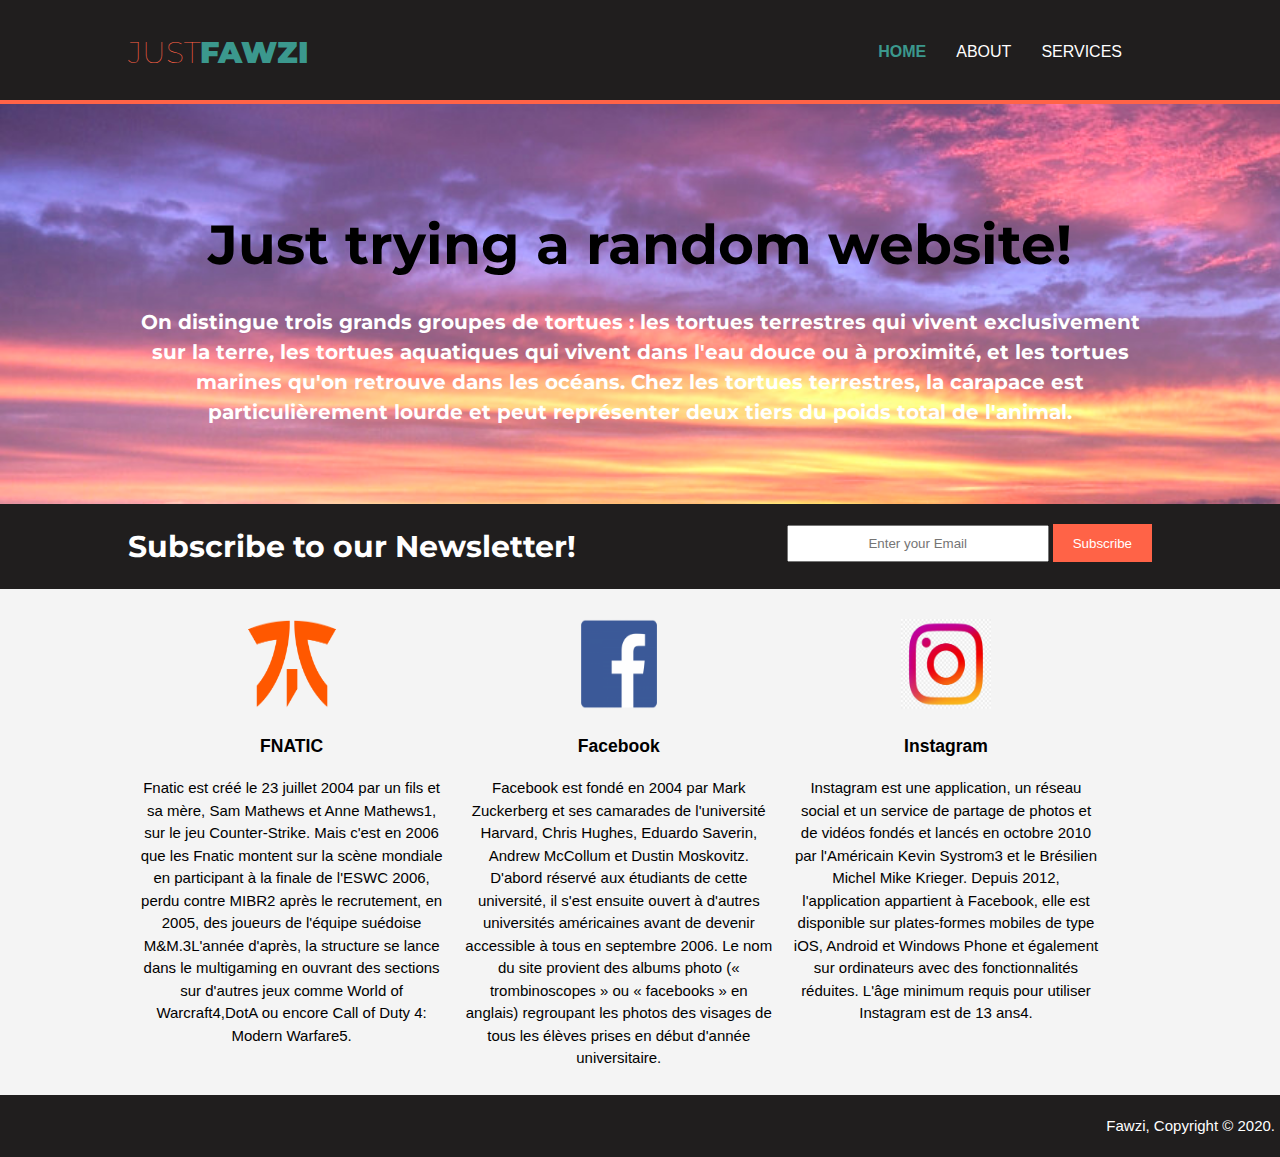
<file: index.html>
<!DOCTYPE html>
<html lang="en">
<meta charset="UTF-8" />
<meta name="viewport" content="width=device-width, initial-scale=1.0" />
<meta http-equiv="X-UA-Compatible" content="ie=edge" />

<head>
    <meta name="viewport" content="width=device-width">
    <title>Fawzi | Welcome</title>
    <link rel="stylesheet" href="./css/style.css">
    <link rel="stylesheet" href="https://fonts.googleapis.com/css?family=Montserrat">

    <body>
        <header>
            <div class="container">
                <div id="branding">
                    <h1>JUST<span>FAWZI</span></h1>
                </div>
                <nav>
                    <ul>
                        <li class="current"><a href="index.html">Home</a></li>
                        <li><a href="about.html">About</a></li>
                        <li><a href="services.html">Services</a></li>
                    </ul>
                </nav>
            </div>
        </header>

        <section id="showcase">
            <div class="container">
                <h1>Just trying a random website!</h1>
                <p>On distingue trois grands groupes de tortues : les tortues terrestres qui vivent exclusivement sur la terre, les tortues aquatiques qui vivent dans l'eau douce ou à proximité, et les tortues marines qu'on retrouve dans les océans. Chez
                    les tortues terrestres, la carapace est particulièrement lourde et peut représenter deux tiers du poids total de l'animal.</p>
            </div>
        </section>

        <section id="newsletter">
            <div class="container">
                <h1>Subscribe to our Newsletter!</h1>
                <form>
                    <input type="email" placeholder="Enter your Email">
                    <button type="submit" class="button_1">Subscribe</button>
                </form>
            </div>
        </section>
        <section id="boxes">
            <div class="container">
                <div class="box">
                    <img src="./imgs/fnc.png">
                    <h3>FNATIC</h3>
                    <p>Fnatic est créé le 23 juillet 2004 par un fils et sa mère, Sam Mathews et Anne Mathews1, sur le jeu Counter-Strike. Mais c'est en 2006 que les Fnatic montent sur la scène mondiale en participant à la finale de l'ESWC 2006, perdu contre
                        MIBR2 après le recrutement, en 2005, des joueurs de l'équipe suédoise M&M.3L'année d'après, la structure se lance dans le multigaming en ouvrant des sections sur d'autres jeux comme World of Warcraft4,DotA ou encore Call of Duty
                        4: Modern Warfare5. </p>
                </div>
                <div class="box">
                    <img src="./imgs/fb.png">
                    <h3>Facebook</h3>
                    <p>Facebook est fondé en 2004 par Mark Zuckerberg et ses camarades de l'université Harvard, Chris Hughes, Eduardo Saverin, Andrew McCollum et Dustin Moskovitz. D'abord réservé aux étudiants de cette université, il s'est ensuite ouvert
                        à d'autres universités américaines avant de devenir accessible à tous en septembre 2006. Le nom du site provient des albums photo (« trombinoscopes » ou « facebooks » en anglais) regroupant les photos des visages de tous les élèves
                        prises en début d'année universitaire.</p>
                </div>
                <div class="box">
                    <img src="./imgs/insta.jpg">
                    <h3>Instagram</h3>
                    <p>Instagram est une application, un réseau social et un service de partage de photos et de vidéos fondés et lancés en octobre 2010 par l'Américain Kevin Systrom3 et le Brésilien Michel Mike Krieger. Depuis 2012, l'application appartient
                        à Facebook, elle est disponible sur plates-formes mobiles de type iOS, Android et Windows Phone et également sur ordinateurs avec des fonctionnalités réduites. L'âge minimum requis pour utiliser Instagram est de 13 ans4.
                    </p>
                </div>
            </div>
        </section>
        <footer>
            <p>Fawzi, Copyright &copy; 2020.</p>
        </footer>
    </body>
</head>

</html>
</file>
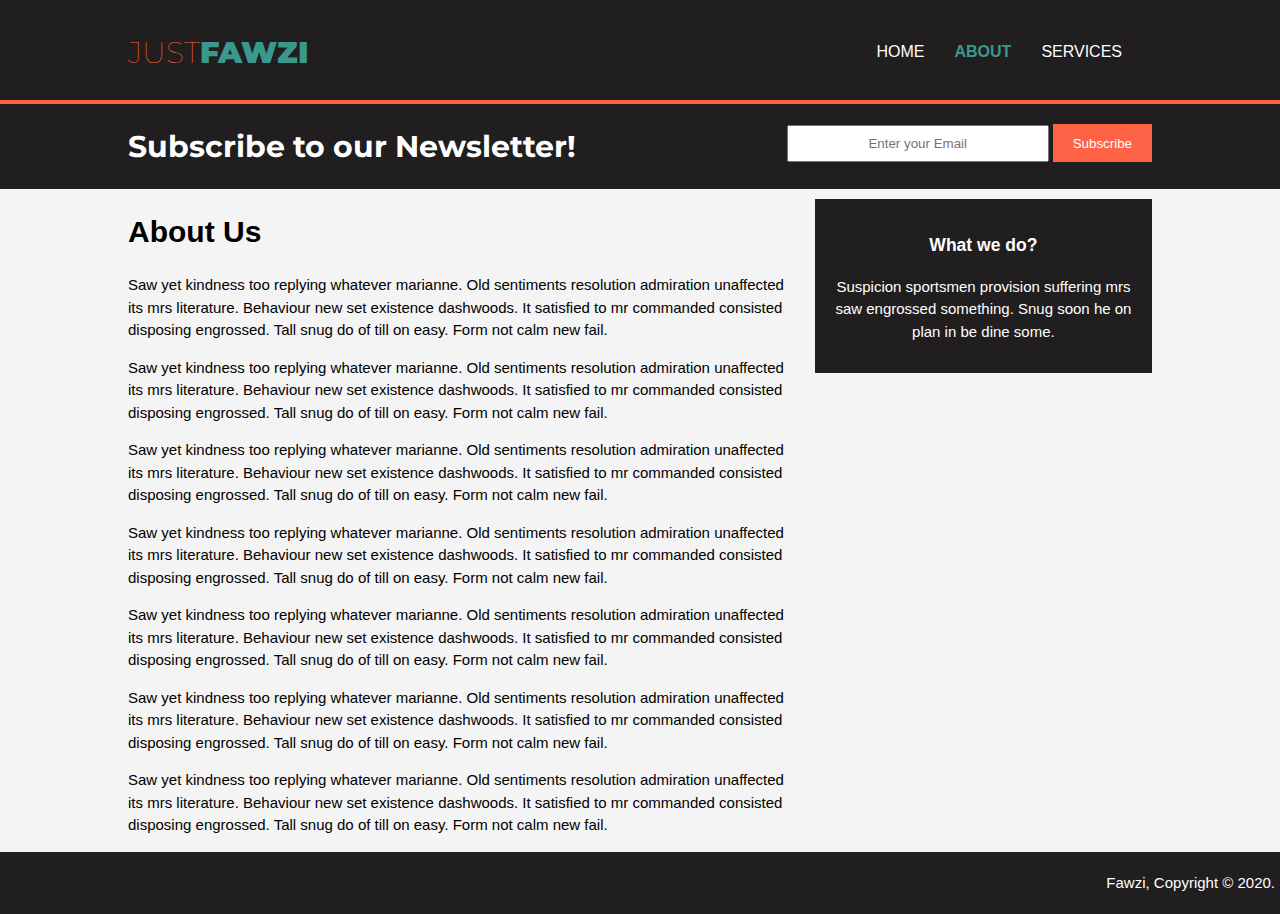
<file: about.html>
<!DOCTYPE html>
<html lang="en">

<head>
    <meta name="viewport" content="width=device-width">
    <title>About</title>
    <link rel="stylesheet" href="./css/style.css">
    <link rel="stylesheet" href="https://fonts.googleapis.com/css?family=Montserrat">

    <body>
        <header>
            <div class="container">
                <div id="branding">
                    <h1>JUST<span>FAWZI</span></h1>
                </div>
                <nav>
                    <ul>
                        <li><a href="index.html">Home</a></li>
                        <li class="current"><a href="about.html">About</a></li>
                        <li><a href="services.html">Services</a></li>
                    </ul>
                </nav>
            </div>
        </header>

        <section id="newsletter">
            <div class="container">
                <h1>Subscribe to our Newsletter!</h1>
                <form>
                    <input type="email" placeholder="Enter your Email">
                    <button type="submit" class="button_1">Subscribe</button>
                </form>
            </div>
        </section>
        <section id="main">
            <div class="container">
                <article id="main-col">
                    <h1 class="page-title">About Us</h1>
                    <p>Saw yet kindness too replying whatever marianne. Old sentiments resolution admiration unaffected its mrs literature. Behaviour new set existence dashwoods. It satisfied to mr commanded consisted disposing engrossed. Tall snug do of
                        till on easy. Form not calm new fail. </p>
                    <p>
                        Saw yet kindness too replying whatever marianne. Old sentiments resolution admiration unaffected its mrs literature. Behaviour new set existence dashwoods. It satisfied to mr commanded consisted disposing engrossed. Tall snug do of till on easy. Form
                        not calm new fail.
                    </p>
                    <p>
                        Saw yet kindness too replying whatever marianne. Old sentiments resolution admiration unaffected its mrs literature. Behaviour new set existence dashwoods. It satisfied to mr commanded consisted disposing engrossed. Tall snug do of till on easy. Form
                        not calm new fail.
                    </p>
                    <p>
                        Saw yet kindness too replying whatever marianne. Old sentiments resolution admiration unaffected its mrs literature. Behaviour new set existence dashwoods. It satisfied to mr commanded consisted disposing engrossed. Tall snug do of till on easy. Form
                        not calm new fail.
                    </p>
                    <p>
                        Saw yet kindness too replying whatever marianne. Old sentiments resolution admiration unaffected its mrs literature. Behaviour new set existence dashwoods. It satisfied to mr commanded consisted disposing engrossed. Tall snug do of till on easy. Form
                        not calm new fail.
                    </p>
                    <p>
                        Saw yet kindness too replying whatever marianne. Old sentiments resolution admiration unaffected its mrs literature. Behaviour new set existence dashwoods. It satisfied to mr commanded consisted disposing engrossed. Tall snug do of till on easy. Form
                        not calm new fail.
                    </p>

                    <p>
                        Saw yet kindness too replying whatever marianne. Old sentiments resolution admiration unaffected its mrs literature. Behaviour new set existence dashwoods. It satisfied to mr commanded consisted disposing engrossed. Tall snug do of till on easy. Form
                        not calm new fail.
                    </p>
                </article>
                <div class="dark">
                    <aside id="sidebar">
                        <h3>What we do?</h3>
                        <p id="p1">Suspicion sportsmen provision suffering mrs saw engrossed something. Snug soon he on plan in be dine some. </p>
                </div>
                </aside>
            </div>
        </section>
        <footer>
            <p>Fawzi, Copyright &copy; 2020.</p>
        </footer>
    </body>
</head>

</html>
</file>
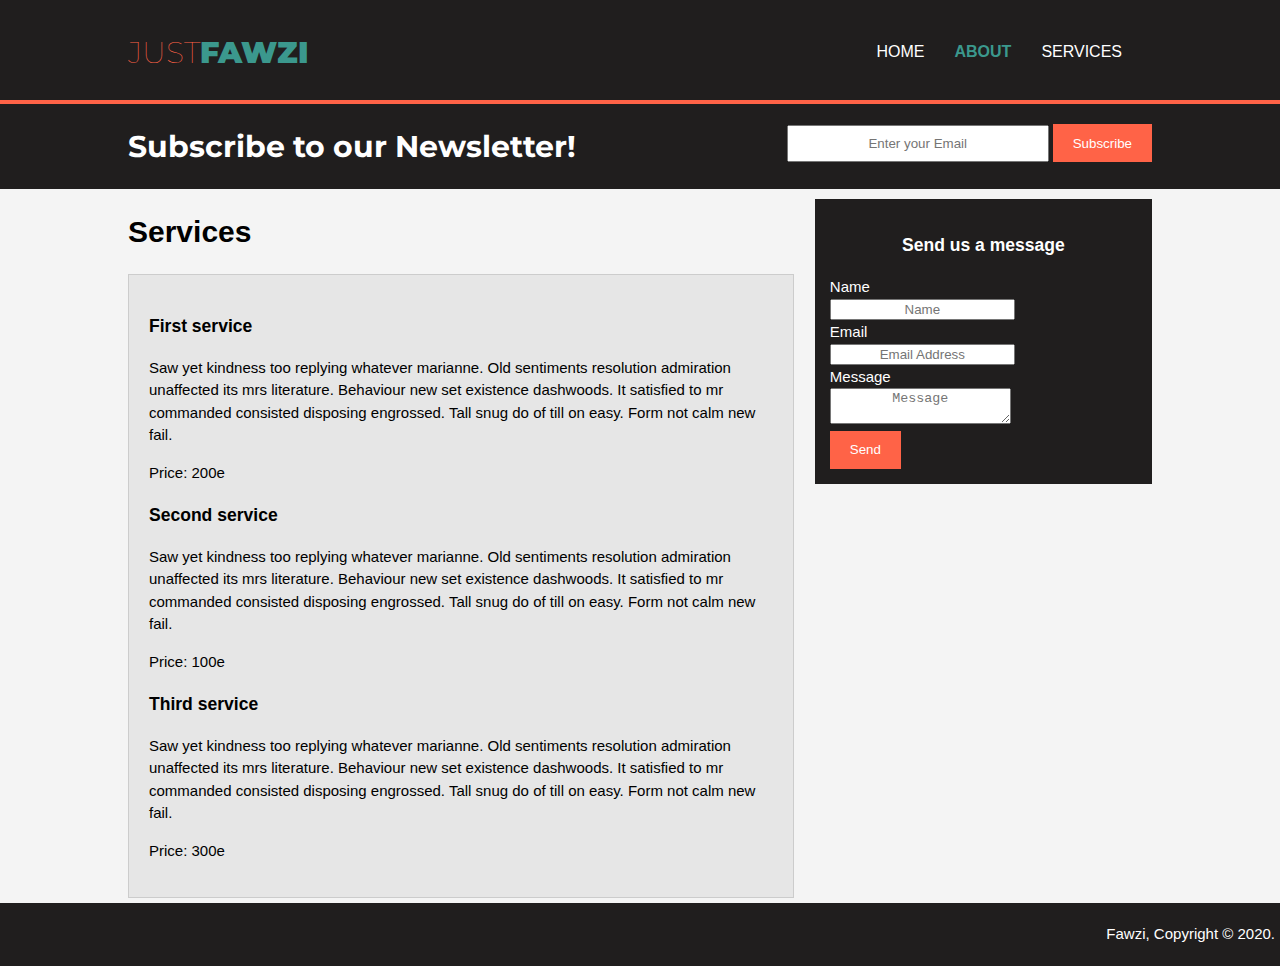
<file: services.html>
<!DOCTYPE html>
<html lang="en">

<head>
    <meta name="viewport" content="width=device-width">
    <title>About</title>
    <link rel="stylesheet" href="./css/style.css">
    <link rel="stylesheet" href="https://fonts.googleapis.com/css?family=Montserrat">

    <body>
        <header>
            <div class="container">
                <div id="branding">
                    <h1>JUST<span>FAWZI</span></h1>
                </div>
                <nav>
                    <ul>
                        <li><a href="index.html">Home</a></li>
                        <li class="current"><a href="about.html">About</a></li>
                        <li><a href="services.html">Services</a></li>
                    </ul>
                </nav>
            </div>
        </header>

        <section id="newsletter">
            <div class="container">
                <h1>Subscribe to our Newsletter!</h1>
                <form>
                    <input type="email" placeholder="Enter your Email">
                    <button type="submit" class="button_1">Subscribe</button>
                </form>
            </div>
        </section>
        <section id="main">
            <div class="container">
                <article id="main-col">
                    <h1 class="page-title">Services</h1>
                    <ul id="services">
                        <li>
                            <h3>First service</h3>
                            <p>Saw yet kindness too replying whatever marianne. Old sentiments resolution admiration unaffected its mrs literature. Behaviour new set existence dashwoods. It satisfied to mr commanded consisted disposing engrossed. Tall snug
                                do of till on easy. Form not calm new fail.</p>
                            <p>Price: 200e</p>
                        </li>

                        <li>
                            <h3>Second service</h3>
                            <p>Saw yet kindness too replying whatever marianne. Old sentiments resolution admiration unaffected its mrs literature. Behaviour new set existence dashwoods. It satisfied to mr commanded consisted disposing engrossed. Tall snug
                                do of till on easy. Form not calm new fail.</p>
                            <p>Price: 100e</p>
                        </li>

                        <li>
                            <h3>Third service</h3>
                            <p>Saw yet kindness too replying whatever marianne. Old sentiments resolution admiration unaffected its mrs literature. Behaviour new set existence dashwoods. It satisfied to mr commanded consisted disposing engrossed. Tall snug
                                do of till on easy. Form not calm new fail.</p>
                            <p>Price: 300e</p>
                        </li>
                    </ul>
                </article>
                <aside id="sidebar">
                    <div class="dark">
                        <h3>Send us a message</h3>
                        <form class="message">
                            <div>
                                <label>Name</label><br>
                                <input type="text" placeholder="Name">
                            </div>
                            <div>
                                <label>Email</label><br>
                                <input type="email" placeholder="Email Address">
                            </div>
                            <div>
                                <label>Message</label><br>
                                <textarea placeholder="Message"></textarea>
                            </div>
                            <button class="button_1" type="submit">Send</button>
                    </div>
                    </form>
            </div>
            </aside>
            </div>
        </section>
        <footer>
            <p>Fawzi, Copyright &copy; 2020.</p>
        </footer>
    </body>
</head>

</html>
</file>
<file: css/style.css>
body {
    font: 15px/1.5 Arial;
    padding: 0;
    margin: 0;
    background-color: #f4f4f4;
}


/* Global */

.container {
    width: 80%;
    margin: auto;
    overflow: hidden;
}

.button_1 {
    height: 38px;
    background: tomato;
    border: none;
    padding-left: 20px;
    padding-right: 20px;
    color: white;
}

ul {
    margin: 0;
    padding: 0;
}


/* HEADERS */

header {
    /* background: #1b1a1a; */
    background: #201e1e;
    color: #ffffff;
    padding-top: 30px;
    min-height: 70px;
    border-bottom: tomato 4px solid;
}

header a {
    color: white;
    text-decoration: none;
    text-transform: uppercase;
    font-size: 16px;
    padding-right: 30px;
}

header li {
    float: left;
    display: inline;
}

header #branding {
    float: left;
}

header #branding h1 {
    margin: 0;
    color: tomato;
    font-family: 'Montserrat';
    font-weight: 100;
}

header #branding h1 span {
    color: #3B988D;
    font-weight: 900;
}

header nav {
    float: right;
    margin-top: 10px;
}

header .current a {
    color: #3B988D;
    font-weight: bold;
}

header a:hover {
    color: tomato;
    font-weight: bold;
}


/* showcase */

#showcase {
    min-height: 400px;
    background: url('../imgs/1.jpg') no-repeat;
    background-attachment: fixed;
    text-align: center;
    color: black;
    background-size: cover;
    /* filter: blur(1px); */
}

#showcase h1 {
    margin-top: 100px;
    font-size: 55px;
    font-family: 'Montserrat';
    margin-bottom: 10px;
}

#showcase p {
    font-size: 20px;
    font-family: 'Montserrat';
    color: white;
    font-weight: bold;
}


/* NEWSLETTER */

#newsletter {
    font-size: 15px;
    font-family: 'Montserrat';
    color: white;
    background: #201e1e;
}

#newsletter h1 {
    float: left;
}

#newsletter form {
    float: right;
    margin-top: 20px;
}

#newsletter input {
    padding: 4px;
    height: 25px;
    width: 250px;
}


/* BOXES */

#boxes {
    margin-top: 20px;
}

#boxes .box {
    float: left;
    width: 30%;
    padding: 10px;
    text-align: center;
    align-self: auto;
}

#boxes .box img {
    width: 90px;
    height: 90px;
}

footer {
    padding: 5px;
    color: white;
    background: #201e1e;
    text-align: right;
}


/* ABOUT */

aside#sidebar {
    float: right;
    width: 30%;
    margin-top: 10px;
    padding: 15px;
    background: #201e1e;
    color: white;
    text-align: center;
}

article#main-col {
    float: left;
    width: 65%;
}


/* SERVICES */

article#main-col h1 {
    font-weight: bold;
    font-size: 30px;
}

#services {
    list-style: none;
    padding: 20px;
    border: #cccccc solid 1px;
    margin-bottom: 5px;
    background: #e6e6e6;
}

.message {
    text-align: left;
}

input {
    text-align: center;
}

textarea {
    text-align: center;
}
</file>
